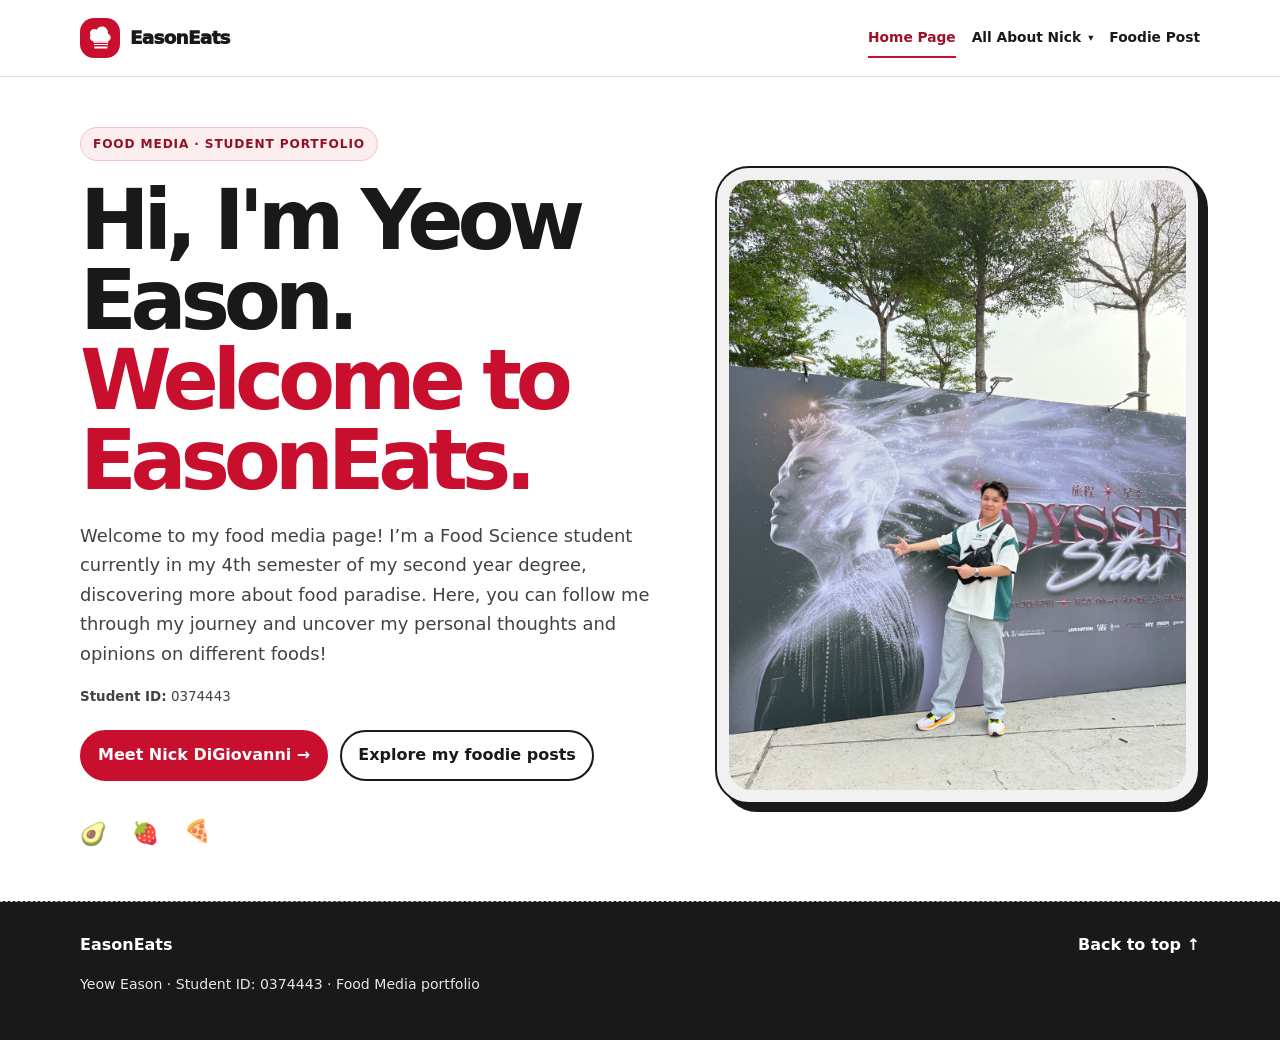
<file: index.html>
<!DOCTYPE html>

<html lang="en"><head><meta charset="utf-8"/><meta content="width=device-width, initial-scale=1" name="viewport"/>
<meta content="EasonEats: Yeow Eason’s Week 7 Food Media portfolio, featuring Nick DiGiovanni, his biography, cookbook, television appearances, social profiles, awards, and three original foodie posts." name="description"/>
<title>EasonEats | Week 7 Food Media Portfolio</title>
<style>
:root{--orange:#9B3038;--cream:#F7F5F3;--ink:#242122;--red:#8E2932;--yellow:#D9D5D3;--green:#777273;--muted:#777273;--card:#FFFFFF;--line:#D8D2D0;--shadow:0 12px 35px #4b281310}
*{box-sizing:border-box}html{scroll-behavior:smooth;scroll-padding-top:100px}body{margin:0;background:var(--cream);color:var(--ink);font-family:Inter,ui-sans-serif,system-ui,-apple-system,BlinkMacSystemFont,"Segoe UI",sans-serif;line-height:1.65}a{color:var(--red);text-underline-offset:3px}a:hover{color:#702129}.wrap{width:min(1120px,92%);margin:auto}.topbar{position:sticky;top:0;z-index:20;background:#F7F5F3ee;backdrop-filter:blur(12px);border-bottom:1px solid var(--line)}.nav{min-height:76px;display:flex;align-items:center;justify-content:space-between;gap:20px}.brand{display:flex;align-items:center;gap:10px;text-decoration:none;color:var(--ink);font-weight:950;letter-spacing:-.04em;font-size:1.15rem;white-space:nowrap}.brand-mark{display:grid;place-items:center;width:40px;height:40px;background:#C8102E;border-radius:14px;transform:none;font-size:1.3rem}.links{display:flex;align-items:center;gap:16px;flex-wrap:wrap}.links a,.dropbtn{font-size:.86rem;font-weight:800;text-decoration:none;color:var(--ink);padding:8px 0;border:0;border-bottom:2px solid transparent;background:none;cursor:pointer;font-family:inherit}.links a:hover,.dropbtn:hover{border-color:var(--orange)}.dropdown{position:relative}.dropmenu{display:none;position:absolute;top:100%;left:-14px;min-width:230px;background:var(--card);border:1px solid var(--line);box-shadow:var(--shadow);border-radius:14px;padding:8px;z-index:40}.dropmenu a{display:block;padding:9px 12px;border-radius:8px;border:0;white-space:nowrap}.dropmenu a:hover{background:#F0E7E6}.dropdown:hover .dropmenu,.dropdown:focus-within .dropmenu{display:block}.hero{padding:50px 0 58px}.hero-grid{display:grid;grid-template-columns:1.1fr .9fr;gap:42px;align-items:center}.eyebrow,.chip{display:inline-flex;align-items:center;background:#F0E7E6;border:1px solid #D8BFC0;padding:6px 12px;border-radius:99px;font-size:.76rem;text-transform:uppercase;font-weight:900;letter-spacing:.07em}h1{font-size:clamp(2.8rem,6.5vw,5.6rem);line-height:.96;letter-spacing:-.075em;margin:20px 0}h1 span{color:var(--orange);display:block}h2{font-size:clamp(2rem,4vw,3rem);letter-spacing:-.055em;line-height:1.08;margin:7px 0 12px}h3{margin:8px 0;font-size:1.28rem;line-height:1.2;letter-spacing:-.03em}p{color:#5E5859}.lead{font-size:1.12rem;max-width:650px}.actions{display:flex;gap:12px;flex-wrap:wrap;margin-top:22px}.btn{display:inline-flex;align-items:center;justify-content:center;border:2px solid var(--ink);padding:10px 16px;border-radius:999px;text-decoration:none;font-weight:850;color:var(--ink)}.btn.primary{background:var(--ink);color:white}.profile-frame{background:#F0E7E6;border:2px solid var(--ink);border-radius:34px;padding:18px;transform:rotate(1deg);box-shadow:8px 8px 0 var(--ink)}.profile-placeholder{min-height:330px;border:2px dashed #c88f6b;border-radius:23px;background:linear-gradient(135deg,#F7F5F3,#f9d9bd);display:flex;flex-direction:column;align-items:center;justify-content:center;text-align:center;padding:24px;transform:rotate(-1deg)}.avatar{font-size:4rem;margin-bottom:10px}.profile-placeholder strong{font-size:1.2rem}.profile-placeholder span{font-size:.9rem;color:var(--muted)}section{padding:55px 0}.page-hero{padding:42px 0 25px}.page-hero h1{font-size:clamp(2.5rem,6vw,4.5rem);margin:12px 0}.section-head{display:flex;align-items:end;justify-content:space-between;gap:24px;margin-bottom:25px}.kicker{font-size:.76rem;text-transform:uppercase;letter-spacing:.12em;font-weight:950;color:var(--red)}.section-intro{max-width:560px;margin:0;color:var(--muted)}.grid2{display:grid;grid-template-columns:repeat(2,minmax(0,1fr));gap:20px}.grid3{display:grid;grid-template-columns:repeat(3,minmax(0,1fr));gap:18px}.card{background:var(--card);border:1px solid var(--line);border-radius:24px;padding:24px;box-shadow:var(--shadow)}.card p{margin:8px 0}.card img{width:100%;height:235px;object-fit:cover;display:block;border-radius:17px;margin-bottom:17px}.tag{display:inline-block;font-size:.75rem;font-weight:900;border-radius:999px;padding:5px 9px;background:#F0E7E6;color:#702129}.number{font-size:.8rem;color:var(--red);font-weight:950;letter-spacing:.12em}.feature{display:grid;grid-template-columns:.75fr 1.25fr;gap:22px;align-items:stretch}.nick-art{background:var(--yellow);border:2px solid var(--ink);border-radius:24px;min-height:280px;display:flex;align-items:center;justify-content:center;text-align:center;padding:24px;font-size:1.1rem;font-weight:900}.list{padding-left:20px}.list li{margin:7px 0}.notice{border-left:4px solid var(--orange);padding:12px 16px;background:#F0E7E6;border-radius:0 12px 12px 0;color:#5E5859;margin:16px 0}.media-placeholder{min-height:155px;border:2px dashed #BEB7B7;background:#F7F5F3;border-radius:17px;display:grid;place-items:center;text-align:center;padding:20px;color:#777273;margin-bottom:14px}.food-card{padding:0;overflow:hidden;display:flex;flex-direction:column}.food-card img{height:245px;object-fit:cover;border-radius:0;margin:0}.food-body{padding:21px;display:flex;flex-direction:column;flex:1}.food-body .btn{align-self:flex-start;margin-top:auto}.meta{font-size:.84rem;color:var(--muted)}.dark{background:var(--ink);color:var(--cream)}.dark p,.dark .section-intro{color:#D8D2D0}.dark .card{background:#302C2D;border-color:#51494A}.dark .card p{color:#D8D2D0}.dark a{color:#E5DCDD}.photo-placeholder{border:2px dashed #BEB7B7;background:#F7F5F3;border-radius:18px;min-height:125px;display:grid;place-items:center;text-align:center;padding:18px;color:#777273}.refs li{margin:0 0 13px;color:#5e524a;overflow-wrap:anywhere}.small{font-size:.88rem;color:var(--muted)}.footer{background:#242122;color:#F7F5F3;padding:30px 0}.footer-row{display:flex;justify-content:space-between;gap:20px;flex-wrap:wrap}.footer .small{color:#D8D2D0}.toplink{font-weight:900;text-decoration:none;color:#E5DCDD}.section-divider{border:0;border-top:1px solid var(--line);margin:25px 0}
@media(max-width:850px){.nav{align-items:flex-start;padding:12px 0;flex-direction:column}.links{gap:6px 14px}.hero-grid,.feature{grid-template-columns:1fr}.grid3{grid-template-columns:1fr 1fr}.section-head{align-items:start;flex-direction:column}.profile-placeholder{min-height:260px}}
@media(max-width:560px){.grid2,.grid3{grid-template-columns:1fr}section{padding:42px 0}.hero{padding-top:35px}.links a,.dropbtn{font-size:.8rem}.dropmenu{left:0}.card img{height:230px}}

/* EasonEats refined warm red / white / black / grey theme */
:root {
  --orange:#9B3038;
  --cream:#F7F5F3;
  --ink:#242122;
  --red:#8E2932;
  --yellow:#D9D5D3;
  --green:#777273;
  --muted:#777273;
  --card:#FFFFFF;
  --line:#D8D2D0;
  --shadow:0 12px 35px rgba(36,33,34,.08);
}
body { background:var(--cream); color:var(--ink); }
.topbar { background:rgba(247,245,243,.96); border-bottom-color:var(--line); }
.brand-mark { background:var(--orange); color:#FFFFFF; }
.links a.active,.links a:hover { border-color:var(--orange); }
.eyebrow,.chip { background:#F0E7E6; border-color:#D8BFC0; color:#702129; }
.hero-art { background:var(--orange); }
.sticker { background:#E7E3E1; color:var(--ink); }
.card,.food-card,.blog-feature { border-color:var(--line); }
.blog-feature,.notice { background:#F0E7E6; border-color:var(--line); }
.notice { border-left-color:var(--orange); color:#51494A; }
.pill { border-color:var(--line); color:var(--ink); }
.dark { background:#242122; color:#F7F5F3; }
.footer { background:#242122; color:#F7F5F3; }
a { color:var(--red); }
a:hover { color:#702129; }
.btn.primary { background:#242122; border-color:#242122; color:#FFFFFF; }
.photo-placeholder { border-color:#BEB7B7; background:#F7F5F3; color:#5E5859; }


/* Separate navigation pages: only the selected page is visible. */
main > section.page-hidden{display:none!important}
.links a[aria-current="page"], .dropbtn[aria-current="page"]{color:var(--red);border-bottom-color:var(--orange)}
.dropbtn{white-space:nowrap}
@media(max-width:700px){.nav{align-items:flex-start;padding:12px 0;flex-direction:column}.links{gap:10px 16px}.dropmenu{left:0}}


/* EasonEats — refreshed Nick's Kitchen-inspired red / white / black / grey theme */
:root {
  color-scheme: light;
  --orange: #C8102E;
  --cream: #FFFFFF;
  --ink: #191919;
  --red: #B10E27;
  --yellow: #EDEDEE;
  --green: #55565A;
  --muted: #55565A;
  --card: #FFFFFF;
  --line: #E0E0E0;
  --shadow: 0 10px 28px rgba(20, 20, 20, .07);
}

html { background: #FFFFFF; color-scheme: light; }
body { background: #FFFFFF !important; color: #191919 !important; }
main { background: #FFFFFF; }
.topbar { background: rgba(255,255,255,.97) !important; border-bottom: 1px solid #E1E1E1 !important; }
.brand, .brand:visited { color: #191919 !important; }
.brand-mark { background: #C8102E !important; color: #FFFFFF !important; }
.links a, .dropbtn { color: #191919 !important; }
.links a:hover, .dropbtn:hover,
.links a[aria-current="page"], .dropbtn[aria-current="page"] { color: #B10E27 !important; border-bottom-color: #C8102E !important; }
.dropmenu { background: #FFFFFF !important; border-color: #E0E0E0 !important; }
.dropmenu a:hover { background: #FCEDEF !important; color: #9E0C23 !important; }

h1, h2, h3, h4, h5, h6 { color: #191919 !important; }
h1 span { color: #C8102E !important; }
p, li, .lead, .section-intro, .meta, .small { color: #424242 !important; }
.lead { color: #424242 !important; }
.eyebrow, .chip, .tag { background: #FCEDEF !important; border-color: #F0C5CC !important; color: #9E0C23 !important; }
.kicker, .number { color: #B10E27 !important; }

/* White canvas and quiet grey panels keep the red accents intentional. */
section { background-color: #FFFFFF; color: #191919; }
section.dark { background: #F3F3F3 !important; color: #191919 !important; }
.dark h1, .dark h2, .dark h3, .dark h4, .dark h5, .dark h6 { color: #191919 !important; }
.dark p, .dark li, .dark .section-intro, .dark .small { color: #424242 !important; }
.dark .card { background: #FFFFFF !important; border-color: #E0E0E0 !important; color: #191919 !important; }
.dark .card h1, .dark .card h2, .dark .card h3, .dark .card h4,
.dark .card strong { color: #191919 !important; }
.dark .card p, .dark .card li, .dark .card .small { color: #424242 !important; }
.dark a { color: #B10E27 !important; }

.card, .food-card, .blog-feature { background: #FFFFFF !important; color: #191919 !important; border-color: #E0E0E0 !important; box-shadow: 0 10px 28px rgba(20,20,20,.07) !important; }
.card h1, .card h2, .card h3, .card h4, .card strong,
.food-card h1, .food-card h2, .food-card h3, .food-card h4 { color: #191919 !important; }
.card p, .card li, .food-card p, .food-card li { color: #424242 !important; }
.feature > .card, .feature .card { background: #FFFFFF !important; color: #191919 !important; }
.feature > .card h2, .feature > .card h3, .feature > .card h4 { color: #191919 !important; }
.feature > .card p, .feature > .card li { color: #424242 !important; }
.nick-art { background: #F0F0F0 !important; border-color: #191919 !important; color: #191919 !important; }
.nick-art span { color: #424242 !important; }

.btn { background: #FFFFFF !important; border-color: #191919 !important; color: #191919 !important; }
.btn:hover { background: #F3F3F3 !important; color: #191919 !important; }
.btn.primary { background: #C8102E !important; border-color: #C8102E !important; color: #FFFFFF !important; }
.btn.primary:hover { background: #A10D25 !important; border-color: #A10D25 !important; color: #FFFFFF !important; }
.actions .btn, a.btn { text-decoration: none; }

.profile-frame { background: #F1F1F1 !important; border-color: #191919 !important; box-shadow: 8px 8px 0 #191919 !important; }
.profile-placeholder { background: linear-gradient(135deg, #FFFFFF, #F0F0F0) !important; border-color: #C8102E !important; color: #191919 !important; }
.profile-placeholder strong { color: #191919 !important; }
.profile-placeholder span { color: #55565A !important; }
.media-placeholder, .photo-placeholder { background: #F5F5F5 !important; border-color: #BEBEBE !important; color: #4A4A4A !important; }
.notice { background: #FCEDEF !important; border-left-color: #C8102E !important; color: #393939 !important; }
.notice p, .notice li { color: #393939 !important; }
.pill { background: #FFFFFF !important; border-color: #D8D8D8 !important; color: #191919 !important; }

.footer { background: #191919 !important; color: #FFFFFF !important; }
.footer p, .footer .small { color: #E5E5E5 !important; }
.footer a, .toplink { color: #FFFFFF !important; }
a { color: #B10E27; text-underline-offset: 3px; }
a:hover { color: #8F0B20; }

/* Keep the independent-page interaction intact. */
main > section.page-hidden { display: none !important; }
@media (max-width: 700px) {
  .topbar { background: rgba(255,255,255,.98) !important; }
  .links a, .dropbtn { color: #191919 !important; }
}


/* Clear, accessible All About Nick submenu — Social Media follows TV Shows */
.dropdown { position: relative; }
.dropbtn { display: inline-flex; align-items: center; gap: 7px; }
.dropdown-caret { display: inline-block; font-size: .75em; transition: transform .18s ease; }
.dropdown.open .dropdown-caret { transform: rotate(180deg); }
.dropmenu {
  display: none;
  position: absolute;
  top: calc(100% + 8px);
  left: -12px;
  min-width: 250px;
  padding: 8px;
  background: #FFFFFF !important;
  border: 1px solid #D7D7D7 !important;
  border-top: 4px solid #C8102E !important;
  border-radius: 10px;
  box-shadow: 0 16px 38px rgba(25,25,25,.16) !important;
  z-index: 1000;
}
.dropdown:hover .dropmenu,
.dropdown:focus-within .dropmenu,
.dropdown.open .dropmenu { display: block; }
.dropmenu a.nick-subnav {
  display: block;
  width: 100%;
  box-sizing: border-box;
  padding: 11px 13px;
  margin: 1px 0;
  border: 0 !important;
  border-radius: 6px;
  color: #191919 !important;
  background: #FFFFFF !important;
  text-decoration: none;
  font-size: .93rem;
  font-weight: 700;
  line-height: 1.3;
  white-space: nowrap;
}
.dropmenu a.nick-subnav:hover,
.dropmenu a.nick-subnav:focus-visible {
  background: #FCEDEF !important;
  color: #A20C25 !important;
  outline: 2px solid #C8102E;
  outline-offset: -2px;
}
.dropmenu a.nick-subnav:active { background: #F4DADD !important; }
@media (max-width: 700px) {
  .dropdown { position: relative; }
  .dropmenu { left: 0; top: calc(100% + 6px); min-width: min(270px, calc(100vw - 32px)); }
  .dropmenu a.nick-subnav { white-space: normal; }
}



/* Week 7 content refresh: consistent red / white / charcoal / light-grey styling */
:root{--brand-red:#C8102E;--brand-red-dark:#9F1027;--brand-ink:#191919;--brand-body:#444044;--brand-muted:#5F5B5C;--brand-white:#FFFFFF;--brand-grey:#F2F2F2;--brand-line:#DEDEDE;--brand-pink:#FCEDEF}
body{background:#fff!important;color:var(--brand-ink)!important}
main{background:#fff}
.topbar{background:rgba(255,255,255,.97)!important;border-bottom:1px solid var(--brand-line)!important}
.brand,.brand:visited{color:var(--brand-ink)!important}
.brand-mark{background:var(--brand-red)!important;color:#fff!important}
.links a,.dropbtn{color:var(--brand-ink)!important}
.links a:hover,.dropbtn:hover,.links a[aria-current=page],.dropbtn[aria-current=page]{color:var(--brand-red-dark)!important;border-bottom-color:var(--brand-red)!important}
.dropmenu{background:#fff!important;border-color:var(--brand-line)!important;border-top:4px solid var(--brand-red)!important}
.dropmenu a:hover{background:var(--brand-pink)!important;color:var(--brand-red-dark)!important}
h1,h2,h3,h4,h5,h6{color:var(--brand-ink)!important}
h1 span{color:var(--brand-red)!important}
p,li,.lead,.section-intro,.meta,.small{color:var(--brand-body)!important}
.eyebrow,.chip,.tag{background:var(--brand-pink)!important;border-color:#F0C5CC!important;color:#941027!important}
.kicker,.number{color:var(--brand-red-dark)!important}
section.dark{background:var(--brand-grey)!important;color:var(--brand-ink)!important}
.dark p,.dark li,.dark .section-intro,.dark .small{color:var(--brand-body)!important}
.card,.food-card,.blog-feature{background:#fff!important;color:var(--brand-ink)!important;border-color:var(--brand-line)!important;box-shadow:0 10px 28px rgba(25,25,25,.06)!important}
.card h1,.card h2,.card h3,.card h4,.card strong,.food-card h1,.food-card h2,.food-card h3,.food-card h4{color:var(--brand-ink)!important}
.card p,.card li,.food-card p,.food-card li{color:var(--brand-body)!important}
.feature{align-items:stretch}
.section-head{align-items:end}
.btn{background:#fff!important;border-color:var(--brand-ink)!important;color:var(--brand-ink)!important}
.btn.primary{background:var(--brand-red)!important;border-color:var(--brand-red)!important;color:#fff!important}
.btn.primary:hover{background:var(--brand-red-dark)!important;border-color:var(--brand-red-dark)!important}
.notice{background:var(--brand-pink)!important;border-left-color:var(--brand-red)!important;color:#3A3536!important}
.notice p,.notice li{color:#3A3536!important}
.media-photo{display:block;width:100%;height:260px;object-fit:cover;border-radius:18px;margin:0 0 16px;background:#eee}
.profile-photo{display:block;width:100%;height:350px;object-fit:cover;object-position:center 25%;border-radius:20px;background:#eee}
.book-cover{display:block;width:100%;height:360px;object-fit:contain;background:#F4F4F4;border-radius:18px;margin-bottom:16px}
.definition-image{display:block;width:100%;height:auto;max-height:260px;object-fit:contain;background:#fff;border:1px solid var(--brand-line);border-radius:14px;padding:10px}
.photo-panel{background:var(--brand-grey);border:1px solid var(--brand-line);border-radius:24px;padding:14px;min-width:0}
.photo-panel figcaption{font-size:.82rem;color:var(--brand-muted);margin:8px 4px 2px}
.subsection{padding-top:28px;margin-top:30px;border-top:1px solid var(--brand-line);scroll-margin-top:105px}
.section-anchor{scroll-margin-top:105px}
.show-card .media-photo{height:225px}
.show-card .tag{margin-bottom:5px}
.show-card .role{font-weight:800;color:var(--brand-red-dark)!important;margin:0 0 8px}
.social-grid{display:grid;grid-template-columns:repeat(5,minmax(0,1fr));gap:14px}
.social-card{min-width:0;text-align:center}
.social-brand{height:92px;border-radius:17px;background:var(--brand-grey);border:1px solid var(--brand-line);display:flex;align-items:center;justify-content:center;font-size:1.25rem;font-weight:950;letter-spacing:-.04em;color:var(--brand-red-dark);margin-bottom:14px}
.social-brand span{display:inline-grid;place-items:center;width:45px;height:45px;border-radius:50%;background:#fff;border:1px solid var(--brand-line);font-size:1.5rem}
.social-card .btn{margin-top:12px;width:100%;padding:8px 10px;font-size:.83rem}
.award-card .media-photo{height:200px;object-fit:cover}
.award-art{height:200px;border-radius:17px;background:linear-gradient(135deg,#F4F4F4,#E4E4E4);border:1px solid var(--brand-line);display:flex;align-items:center;justify-content:center;flex-direction:column;text-align:center;padding:20px;margin-bottom:16px;color:var(--brand-ink)}
.award-art .award-icon{font-size:2.4rem;margin-bottom:7px}
.award-art strong{font-size:1.1rem;line-height:1.2;color:var(--brand-ink)!important}
.award-art small{margin-top:7px;color:var(--brand-muted);font-weight:800;letter-spacing:.08em;text-transform:uppercase}
.foodie-definition{display:grid;grid-template-columns:.75fr 1.25fr;gap:22px;align-items:start}
.foodie-definition .card{height:100%}
.food-card .food-body{gap:8px}
.food-card .food-body p{margin:5px 0}
.food-card .food-body .rating{font-weight:950;color:var(--brand-red-dark)!important;margin-top:10px}
.hashtag-line{font-size:.87rem!important;color:var(--brand-muted)!important;overflow-wrap:anywhere}
.missing-media{min-height:190px;border:2px dashed #B7B7B7;background:#F4F4F4;border-radius:17px;display:flex;flex-direction:column;align-items:center;justify-content:center;text-align:center;padding:20px;color:#555;margin-bottom:15px}
.missing-media .icon{font-size:2rem;margin-bottom:8px}
.missing-media strong{color:#252525!important}
.footer{background:var(--brand-ink)!important;color:#fff!important}
.footer p,.footer .small{color:#E6E6E6!important}
.footer a,.toplink{color:#fff!important}
@media(max-width:900px){.social-grid{grid-template-columns:repeat(3,minmax(0,1fr))}.foodie-definition{grid-template-columns:1fr}}
@media(max-width:560px){.social-grid{grid-template-columns:repeat(2,minmax(0,1fr))}.profile-photo{height:300px}.book-cover{height:300px}.show-card .media-photo{height:220px}}

/* Photo framing pass: keep faces and full subjects inside their image frames */
.profile-frame { padding: 12px !important; transform:none !important; overflow:hidden; }
.profile-photo-wrap { min-height:0 !important; padding:0 !important; transform:none !important; overflow:hidden; background:#F3F3F3 !important; border:0 !important; border-radius:22px !important; }
.profile-photo { display:block; width:100%; height:auto; max-height:620px; object-fit:contain !important; object-position:center center; border-radius:18px; background:#F3F3F3; }
img { object-fit:contain; object-position:center center; }
.photo-panel img, .card img, .media-card img, .show-card img, .award-card img, .food-post img, figure img { width:100%; height:auto; max-height:520px; object-fit:contain !important; object-position:center center; background:#F3F3F3; }
.photo-panel, figure { overflow:hidden; }
@media (max-width:700px) {
 .profile-photo { max-height:520px; }
 .photo-panel img, .card img, .media-card img, .show-card img, .award-card img, .food-post img, figure img { max-height:380px; }
}


/* Final refinements requested: chef-hat branding, snug image cards, isolated pages */
.brand-mark.chef-mark { transform:none !important; border-radius:14px !important; }
.brand-mark.chef-mark svg { display:block; width:29px; height:29px; }
.brand-chef-icon { display:inline-block; vertical-align:middle; width:40px; height:40px; padding:5px; background:#C8102E; border-radius:14px; margin-right:10px; }
.feature { align-items:start !important; }
.photo-panel { align-self:start !important; height:fit-content !important; min-height:0 !important; margin:0 !important; }
.photo-panel img { display:block; width:100%; height:auto !important; max-height:560px; object-fit:contain !important; }
.photo-panel figcaption { margin-top:8px !important; }
main > section.page-hidden { display:none !important; }
main > section:not(.page-hidden) { display:block; }
@media (max-width:700px) {
  .feature { align-items:start !important; }
  .photo-panel { width:100%; }
  .photo-panel img { max-height:440px; }
}


/* Explicit page isolation: never stack separate navigation pages */
main > section.page-hidden,
main > section[hidden] { display:none !important; }
main > section:not(.page-hidden):not([hidden]) { display:block; }


/* Food-magazine paper styling: subtle torn edges, paper layers and food doodles */
:root{
  --paper:#FFFDF9;
  --paper-shadow:#E7DFD7;
  --food-red:#C8102E;
}
body{
  background:
    radial-gradient(ellipse at 8% 15%, rgba(200,16,46,.035) 0 2px, transparent 3px),
    radial-gradient(ellipse at 88% 35%, rgba(179,125,72,.055) 0 2px, transparent 3px),
    #F6F2ED !important;
  background-size:34px 34px, 42px 42px, auto !important;
}
main > section:not(.dark){
  background:transparent;
  position:relative;
}
.page-hero{
  position:relative;
  background:var(--paper);
  padding:30px 32px 38px !important;
  border:1px solid #E6DCD3;
  border-radius:4px 4px 2px 2px;
  box-shadow:0 8px 0 rgba(55,38,30,.035);
  clip-path:polygon(0 0,100% 0,100% 94%,96% 96%,91% 94%,86% 97%,80% 95%,74% 98%,67% 95%,61% 97%,54% 95%,47% 98%,39% 95%,32% 97%,25% 95%,18% 98%,11% 95%,5% 97%,0 95%);
}
.page-hero::after{
  content:"✦  🍋  ✦";
  position:absolute;
  right:22px;
  bottom:6px;
  font-size:14px;
  letter-spacing:5px;
  color:#B77B65;
  opacity:.78;
}
#home .hero-grid > div:first-child{
  position:relative;
}
#home .hero-grid > div:first-child::after{
  content:"🥑  🍓  🍕";
  display:block;
  margin-top:26px;
  font-size:22px;
  letter-spacing:9px;
  opacity:.85;
  transform:rotate(-2deg);
}
.card,.photo-panel,.profile-frame{
  background:var(--paper);
  border-color:#E1D6CD;
  box-shadow:0 7px 0 rgba(45,30,22,.035);
}
.card{
  position:relative;
}
.card::before{
  content:"";
  position:absolute;
  width:52px;
  height:13px;
  top:-6px;
  left:22px;
  background:rgba(200,16,46,.12);
  transform:rotate(-3deg);
  border-radius:2px;
  pointer-events:none;
}
.dark .card::before{background:rgba(255,255,255,.2)}
.section-head{
  position:relative;
}
.section-head::after{
  content:"✦";
  color:#C8102E;
  font-size:24px;
  opacity:.65;
  margin-left:auto;
}
.social-brand{
  display:flex;
  align-items:center;
  justify-content:center;
  background:#FFFDF9;
  border:1px solid #E8DDD5;
  border-radius:18px;
  box-shadow:0 4px 0 rgba(35,24,20,.06);
}
.social-brand svg{width:52px;height:52px;display:block}
.social-youtube svg{width:60px;height:44px}
.social-tiktok svg{width:50px;height:50px}
.social-facebook svg{width:48px;height:48px}
.social-snapchat svg{width:48px;height:48px}
.social-instagram svg{width:48px;height:48px}
.social-card h3{margin-top:12px}
.social-card .btn{margin-top:8px}
.food-card,.food-post{
  background:var(--paper);
  border:1px solid #E5D9D0;
  border-radius:20px 20px 6px 20px;
}
.food-card::after,.food-post::after{
  content:"";
  position:absolute;
  right:16px;
  top:12px;
  width:36px;
  height:10px;
  background:rgba(200,16,46,.12);
  transform:rotate(4deg);
}
footer{
  background:#EDE4DC;
  border-top:1px dashed #C8B6A7;
}
@media(max-width:700px){
 .page-hero{padding:24px 20px 34px !important}
 .section-head::after{display:none}
 #home .hero-grid > div:first-child::after{font-size:18px;letter-spacing:5px}
}


/* Foodie definition layout: large image first, explanatory card below */
.foodie-definition{
  display:flex !important;
  flex-direction:column !important;
  align-items:stretch !important;
  gap:24px !important;
  grid-template-columns:none !important;
}
.foodie-definition > figure.photo-panel{
  order:1;
  width:100% !important;
  max-width:none !important;
  align-self:stretch !important;
  padding:18px !important;
  margin:0 !important;
  background:#FFFDF9 !important;
}
.foodie-definition > figure.photo-panel img.definition-image{
  display:block;
  width:100% !important;
  height:auto !important;
  max-height:none !important;
  object-fit:contain !important;
  object-position:center !important;
  border-radius:14px;
}
.foodie-definition > article.card{
  order:2;
  width:100% !important;
  max-width:none !important;
  margin:0 !important;
}
.foodie-definition > article.card .tag{display:inline-flex}
@media(max-width:700px){
  .foodie-definition{gap:16px !important}
  .foodie-definition > figure.photo-panel{padding:10px !important}
}


/* Favourite media video card */
.favourite-media-card .video-thumbnail-link{
  position:relative;display:block;overflow:hidden;border-radius:16px;
  background:#191919;margin-bottom:16px;aspect-ratio:16/9;
}
.favourite-media-card .video-thumbnail{
  display:block;width:100%;height:100%;object-fit:cover !important;
  max-height:none !important;transition:transform .25s ease;
}
.favourite-media-card .video-thumbnail-link:hover .video-thumbnail{transform:scale(1.035)}
.favourite-media-card .video-play{
  position:absolute;left:50%;top:50%;transform:translate(-50%,-50%);
  width:58px;height:42px;border-radius:13px;background:#FF0033;color:#fff;
  display:grid;place-items:center;font-size:23px;padding-left:3px;
  box-shadow:0 4px 16px rgba(0,0,0,.25)
}
.favourite-media-card .btn{display:inline-flex;margin-top:8px}
/* Instagram Reel artwork for favourite media item 02 (a designed link cover, not a screenshot). */
.instagram-favourite-card .instagram-reel-link{display:block;text-decoration:none;margin-bottom:16px;border-radius:16px;overflow:hidden;}
.instagram-reel-poster{position:relative;isolation:isolate;aspect-ratio:16/9;overflow:hidden;display:flex;flex-direction:column;justify-content:center;gap:8px;padding:20px 22px;color:#fff;background:radial-gradient(circle at 82% 25%,rgba(255,255,255,.17) 0 7%,transparent 7.5%),linear-gradient(135deg,#171717 0%,#2a2222 48%,#9b1028 100%);}
.instagram-reel-poster:before{content:"";position:absolute;z-index:-1;width:230px;height:230px;border:30px solid rgba(255,255,255,.08);border-radius:50%;right:-60px;bottom:-120px;}
.instagram-reel-platform{display:inline-flex;align-items:center;gap:7px;align-self:flex-start;border:1px solid rgba(255,255,255,.45);border-radius:999px;padding:4px 10px;font-size:.72rem;font-weight:800;letter-spacing:.03em;background:rgba(0,0,0,.22);}
.instagram-glyph{font-size:1.3rem;line-height:1;background:linear-gradient(35deg,#ffcf67,#f64b5d 52%,#b845c5);color:transparent;background-clip:text;-webkit-background-clip:text;}
.instagram-reel-title{font-size:clamp(1.45rem,3vw,2.35rem);font-weight:1000;line-height:.92;letter-spacing:-.045em;text-shadow:0 2px 12px rgba(0,0,0,.2);}
.instagram-reel-subtitle{max-width:84%;font-size:.7rem;font-weight:900;letter-spacing:.08em;line-height:1.3;color:#ffe7a7;}
.instagram-reel-play{position:absolute;right:20px;top:50%;transform:translateY(-50%);width:45px;height:45px;border-radius:50%;display:grid;place-items:center;padding-left:3px;background:#fff;color:#c8102e;font-size:1.15rem;box-shadow:0 4px 18px rgba(0,0,0,.25);}
.instagram-reel-sticker{position:absolute;right:17px;bottom:13px;transform:rotate(-7deg);background:#ffe7a7;color:#211b1b;padding:5px 8px;font-size:.55rem;line-height:1;font-weight:1000;letter-spacing:.08em;box-shadow:2px 3px 0 rgba(0,0,0,.18);}
.instagram-favourite-card .instagram-reel-link:hover .instagram-reel-poster{filter:saturate(1.13);}
@media(max-width:560px){.instagram-reel-poster{padding:14px;gap:6px}.instagram-reel-title{font-size:1.6rem}.instagram-reel-subtitle{font-size:.58rem;max-width:82%}.instagram-reel-play{right:12px;width:36px;height:36px}}



/* Uploaded award photos */
#awards .award-photo {
  display: block;
  width: 100%;
  height: 250px;
  object-fit: contain;
  object-position: center;
  background: #f2f2f2;
  border-radius: 12px;
  margin: 0 0 18px;
}
@media (max-width: 700px) {
  #awards .award-photo { height: 210px; }
}
</style></head><body>
<header class="topbar"><div class="wrap nav"><a class="brand" href="#home"><span aria-hidden="true" class="brand-mark chef-mark"><svg aria-label="Chef hat" role="img" viewbox="0 0 48 48"><path d="M13 22.5c-4.2-.7-6.5-3.7-6.5-7.2 0-4 3.2-7.2 7.2-7.2 1.5 0 2.9.5 4 1.3C19.4 5.9 22.8 4 26.5 4c5.5 0 9.9 4.4 9.9 9.9 0 .7-.1 1.4-.2 2.1 2.8.8 4.8 3.3 4.8 6.3 0 3.6-2.9 6.5-6.5 6.5H13c-3.6 0-6.5-2.9-6.5-6.5 0-2.5 1.4-4.7 3.5-5.8" fill="#FFFFFF"></path><path d="M12 28.5h25l-2 12H14z" fill="#FFFFFF"></path><path d="M12 32h23M13 36h22" stroke="#C8102E" stroke-linecap="round" stroke-width="2.2"></path></svg></span> EasonEats</a><nav aria-label="Main navigation" class="links"><a aria-label="Open Home page" class="page-nav" data-page="home" href="#home">Home Page</a><div class="dropdown"><button aria-controls="nick-submenu" aria-expanded="false" aria-haspopup="true" aria-label="Open All About Nick submenu" class="dropbtn" data-page="nick" type="button">All About Nick <span aria-hidden="true" class="dropdown-caret">▾</span></button><div class="dropmenu" id="nick-submenu"><a class="nick-subnav" data-page="nick" href="#about-nick">About Nick</a><a class="nick-subnav" data-page="nick" href="#why-nick">Why Nick Is My Favourite Chef</a><a class="nick-subnav" data-page="nick" href="#nick-cookbook">Nick’s Cookbook</a><a class="nick-subnav" data-page="nick" href="#tv-shows">TV Shows</a><a class="nick-subnav" data-page="nick" href="#social-media">Social Media</a><a class="nick-subnav" data-page="nick" href="#awards">Awards</a><a class="nick-subnav" data-page="nick" href="#favourite-media">My 3 Favourite Media Items</a></div></div><a class="page-nav" data-page="foodie" href="#foodie-post">Foodie Post</a></nav></div></header>
<main>
<section class="hero" id="home"><div class="wrap hero-grid"><div><span class="eyebrow">Food Media · Student Portfolio</span><h1>Hi, I'm Yeow Eason.<span>Welcome to EasonEats.</span></h1><p class="lead">Welcome to my food media page! I’m a Food Science student currently in my 4th semester of my second year degree, discovering more about food paradise. Here, you can follow me through my journey and uncover my personal thoughts and opinions on different foods!</p><p class="meta"><strong>Student ID:</strong> 0374443</p><div class="actions"><a class="btn primary" href="#about-nick">Meet Nick DiGiovanni →</a><a class="btn" href="#foodie-post">Explore my foodie posts</a></div></div><div class="profile-frame"><div class="profile-placeholder profile-photo-wrap"><img alt="Yeow Eason standing at an outdoor concert display" class="profile-photo" loading="eager" src="yeow-eason-concert-profile.jpg"/></div></div></div></section>
<section id="about-nick">
<div class="wrap">
<div class="page-hero">
<span class="kicker">01 / All About Nick</span>
<h1>Meet Nick DiGiovanni</h1>
<p class="lead">A look at Nick’s journey, why I enjoy his food content, and his cookbook.</p>
</div>
<div class="feature" id="about-nick-bio">
<figure class="photo-panel">
<img alt="Portrait of Nick DiGiovanni from the supplied PDF" class="profile-photo" loading="lazy" src="nick-digiovanni-portrait.jpg" title="Portrait of Nick DiGiovanni from the supplied PDF"/>
<figcaption>Nick DiGiovanni</figcaption>
</figure>
<article class="card">
<span class="tag">About Nick</span>
<h2>His food journey</h2>
<p>Born on 19 May 1996 in Providence, Rhode Island, Nick DiGiovanni is currently 30 years old. He developed a love for cooking when he was still a kid, inspired by watching his grandmother and great-grandmother prepare food. Interestingly, Nick went on to study at Harvard University, where he designed his own area of study called <em>Food and Climate</em>. For me, it’s pretty cool to see how his passion for food goes beyond just cooking, as he also explored the relationship between food and the environment. It shows that there is so much more to food than simply making something delicious!</p>
<p>Nick’s journey took a big step forward when he competed in Season 10 of <em>MasterChef</em>, where he became the youngest-ever finalist in the show’s history and finished in third place. He also gained hands-on experience in professional kitchens, including Benu in San Francisco and Waypoint in Cambridge. What I find interesting about Nick is how he combines his professional cooking experience with a fun and creative approach to food. Instead of making cooking seem complicated or intimidating, he presents it in a way that feels exciting and accessible to everyday food lovers.</p>
<p>Today, Nick is widely known for his entertaining cooking videos, creative food experiments and impressive food-related world records. He is also the author of <em>Knife Drop: Creative Recipes Anyone Can Cook</em>, which encourages people to try making delicious dishes at home. Personally, I like how his content makes food more than just something we eat — it turns cooking into an experience filled with creativity, curiosity and fun. That’s what makes Nick DiGiovanni an interesting celebrity chef for me to feature on EasonEats!</p>
</article>
</div>
<div class="subsection" id="why-nick">
<div class="section-head"><div><span class="kicker">02 / Personal choice</span><h2>Why Nick Is My Favourite Chef</h2></div></div>
<div class="feature">
<figure class="photo-panel">
<img alt="Nick DiGiovanni in a kitchen, from the supplied PDF" class="media-photo" loading="lazy" src="nick-digiovanni-kitchen.jpg" title="Nick DiGiovanni in a kitchen, from the supplied PDF"/>
<figcaption>Nick in his studio kitchen</figcaption>
</figure>
<article class="card">
<p>One of the main reasons why Nick DiGiovanni is my favourite chef is the type of content he creates. What I enjoy most is that his videos are not always just about himself or his own cooking. He often collaborates with different celebrity chefs and food creators from around the world, giving viewers the chance to explore different cooking styles, techniques and personalities. As someone who enjoys watching food content, I find this really interesting because I get to discover other chefs that I might not have known about before. It is almost like getting to know several chefs through one channel! I also enjoy seeing how each chef approaches the same ingredient or dish differently, as it reminds me that cooking is not just about following a recipe but also about creativity, experience and personal style.</p>
<p>Another thing that makes Nick’s journey exciting to follow is his ambition to surpass Gordon Ramsay in YouTube subscribers. When I first learned about this goal, I was curious to see whether he could actually achieve something that seemed so challenging, especially when Gordon Ramsay is already such a well-known chef worldwide. What makes this interesting to me is that Nick did not simply rely on his reputation as a <em>MasterChef</em> finalist. Instead, he continued creating entertaining food videos, experimenting with unusual ideas and collaborating with well-known personalities. In fact, Nick has since surpassed Gordon Ramsay in YouTube subscribers, making his ambition even more fascinating to look back on (<a href="https://www.forbes.com/sites/jonyoushaei/2025/01/07/the-next-gordon-ramsay-how-nick-digiovanni-built-his-youtube-empire/" rel="noopener" target="_blank">Youshaei, 2025</a>). His journey makes me wonder what other goals he will set for himself next, and that curiosity is one of the reasons I continue to follow his content.</p>
<p>Besides his cooking skills and ambition, I also like how Nick makes food content entertaining and approachable. His videos can be creative, funny and sometimes surprisingly adventurous, which makes me want to keep watching even when I am not looking for a particular recipe. I appreciate how he can introduce cooking techniques and food knowledge without making the experience feel like a serious cooking lesson. To me, that is what makes Nick stand out: he combines his skills as a chef with the creativity of a content creator, making food enjoyable for both experienced cooks and ordinary food lovers. Overall, Nick DiGiovanni is my favourite chef because his content allows me to discover other chefs, learn about different cooking styles and follow an ambitious creator whose food journey keeps me curious about what comes next!</p>
</article>
</div>
</div>
<div class="subsection" id="nick-cookbook">
<div class="section-head"><div><span class="kicker">03 / Cookbook</span><h2><em>Knife Drop: Creative Recipes Anyone Can Cook</em> (2023)</h2></div></div>
<div class="feature">
<figure class="photo-panel">
<img alt="Cover of Knife Drop: Creative Recipes Anyone Can Cook by Nick DiGiovanni" class="book-cover" loading="lazy" src="knife-drop-book-cover.jpg" title="Cover of Knife Drop: Creative Recipes Anyone Can Cook by Nick DiGiovanni"/>
<figcaption><em>Knife Drop: Creative Recipes Anyone Can Cook</em></figcaption>
</figure>
<article class="card">
<p>Released on 13 June 2023, <em>Knife Drop: Creative Recipes Anyone Can Cook</em> was Nick DiGiovanni’s very first cookbook. After sharing his cooking knowledge through online videos for years, Nick wanted to bring his favourite recipes, personal experiences and cooking tips together in one book. What I find interesting is that he didn’t write it just for professional chefs or experienced cooks. Instead, he wanted to make cooking fun and accessible to everyone, even those who are just starting out in the kitchen. With creative recipes, practical tips and QR codes linking to cooking tutorials, Nick encourages readers to be more confident, experiment with food and enjoy their own cooking adventures!</p>
<p><strong>Book title:</strong> <em>Knife Drop: Creative Recipes Anyone Can Cook</em><br/><strong>Published:</strong> 13 June 2023</p>
<p><a class="btn primary" href="https://www.penguinrandomhouse.com/books/719590/knife-drop-by-nick-digiovanni/" rel="noopener" target="_blank">View publisher page ↗</a></p>
</article>
</div>
</div>
</div>
</section>
<section class="dark" id="tv-shows">
<div class="wrap">
<div class="section-head"><div><span class="kicker">04 / Screen appearances</span><h2>TV Shows</h2></div><p class="section-intro">Television shows that Nick has appeared on</p></div>
<div class="grid2">
<article class="card show-card"><img alt="Nick DiGiovanni on MasterChef" class="media-photo" loading="lazy" src="nick-digiovanni-masterchef.jpg" title="Nick DiGiovanni on MasterChef"/><span class="tag">Competition series</span><h3><em>MasterChef</em> (2019, 2021, 2024, 2026)</h3><p class="role">Contestant, mentor and guest judge</p><p>Nick first gained wider recognition as a finalist on Season 10, finishing in third place. He later returned to the competition in mentoring and judging roles, challenging contestants to demonstrate their creativity, cooking skills and understanding of different food cultures.</p></article>
<article class="card show-card"><img alt="Nick DiGiovanni on Selena + Chef" class="media-photo" loading="lazy" src="nick-digiovanni-selena-and-chef.jpg" title="Nick DiGiovanni on Selena + Chef"/><span class="tag">Cooking series</span><h3><em>Selena + Chef</em> (2022)</h3><p class="role">Guest chef · Season 4, Episode 5</p><p>In this cooking series, Nick teaches Selena Gomez how to make homemade pesto pasta served inside a giant cheese wheel. I think this is a fun example of how Nick makes cooking entertaining while helping someone else learn new techniques.</p></article>
<article class="card show-card"><img alt="Nick DiGiovanni on 100 Cooks" class="media-photo" loading="lazy" src="nick-digiovanni-100-cooks.jpg" title="Nick DiGiovanni on 100 Cooks"/><span class="tag">Food competition</span><h3><em>100 Cooks</em> (2026)</h3><p class="role">Judge</p><p>Nick joins professional chef Alex Guarnaschelli on the judging panel of this cooking competition, where 100 home cooks face unpredictable culinary challenges for a chance to win US$250,000. It is interesting to see him evaluate other cooks and put his own food knowledge to use from the judges’ side of the kitchen.</p></article>
<article class="card show-card"><img alt="Nick DiGiovanni on America's Test Kitchen: The Next Generation" class="media-photo" loading="lazy" src="nick-digiovanni-americas-test-kitchen.jpg" title="Nick DiGiovanni on America's Test Kitchen: The Next Generation"/><span class="tag">Cooking competition</span><h3><em>America’s Test Kitchen: The Next Generation</em> (2022)</h3><p class="role">Guest judge</p><p>This cooking competition gives home cooks the opportunity to prove their abilities, with a US$100,000 prize and the chance to join the America’s Test Kitchen team. Nick appeared as a guest judge, sharing his perspective on the contestants’ dishes and cooking abilities.</p></article>
<article class="card show-card"><img alt="Dish It Out promotional image" class="media-photo" loading="lazy" src="dish-it-out-promo.jpg" title="Dish It Out promotional image"/><span class="tag">Cooking show</span><h3><em>Dish It Out</em></h3><p class="role">Guest chef · Season 1, Episode 28</p><p>Nick appears alongside host Matilda “Tilly” Ramsay to prepare his signature shepherd’s pie. The episode also explores hand pies and a fresh take on lemon meringue, making it a good example of Nick sharing recipe ideas in a traditional cooking-show format.</p></article>
</div>
</div>
</section>
<section id="social-media"><div class="wrap">
<div class="section-head"><div><span class="kicker">05 / Online profiles</span><h2>Social Media</h2></div><p class="section-intro">Official social media accounts of Nick DiGiovanni</p></div>
<div class="social-grid">
<article class="card social-card"><div aria-label="YouTube logo" class="social-brand social-youtube"><svg aria-hidden="true" role="img" viewbox="0 0 48 34"><rect fill="#FF0033" height="30" rx="8" width="44" x="2" y="2"></rect><path d="M20 10.5L31 17 20 23.5Z" fill="#FFFFFF"></path></svg></div><h3>YouTube</h3><a class="btn primary" href="https://www.youtube.com/@nickdigiovanni" rel="noopener" target="_blank">Visit YouTube ↗</a></article>
<article class="card social-card"><div aria-label="Instagram logo" class="social-brand social-instagram"><svg aria-hidden="true" role="img" viewbox="0 0 48 48"><defs><lineargradient id="igGradient" x1="0" x2="1" y1="1" y2="0"><stop offset="0" stop-color="#FFB33A"></stop><stop offset=".48" stop-color="#E1306C"></stop><stop offset="1" stop-color="#833AB4"></stop></lineargradient></defs><rect fill="url(#igGradient)" height="42" rx="12" width="42" x="3" y="3"></rect><rect fill="none" height="26" rx="8" stroke="#FFFFFF" stroke-width="3.2" width="26" x="11" y="11"></rect><circle cx="24" cy="24" fill="none" r="6.5" stroke="#FFFFFF" stroke-width="3.2"></circle><circle cx="33" cy="15" fill="#FFFFFF" r="2.2"></circle></svg></div><h3>Instagram</h3><a class="btn primary" href="https://www.instagram.com/nick.digiovanni" rel="noopener" target="_blank">Visit Instagram ↗</a></article>
<article class="card social-card"><div aria-label="TikTok logo" class="social-brand social-tiktok"><svg aria-hidden="true" role="img" viewbox="0 0 48 48"><path d="M27 5v24.1a9.2 9.2 0 1 1-7.5-9.1v7.1a3.2 3.2 0 1 0 1.5 2.7V5h6.5c.6 5.1 3.4 8.2 8.5 9.3v6.6c-3.4-.5-6.4-1.8-9-4.1V5Z" fill="#25F4EE" transform="translate(-2 1)"></path><path d="M29 4v24.1a9.2 9.2 0 1 1-7.5-9.1v7.1a3.2 3.2 0 1 0 1.5 2.7V4h6.5c.6 5.1 3.4 8.2 8.5 9.3v6.6c-3.4-.5-6.4-1.8-9-4.1V4Z" fill="#FE2C55" transform="translate(-1 1)"></path><path d="M28 4v24.1a9.2 9.2 0 1 1-7.5-9.1v7.1a3.2 3.2 0 1 0 1.5 2.7V4h6.5c.6 5.1 3.4 8.2 8.5 9.3v6.6c-3.4-.5-6.4-1.8-9-4.1V4Z" fill="#111111"></path></svg></div><h3>TikTok</h3><a class="btn primary" href="https://www.tiktok.com/@nick.digiovanni" rel="noopener" target="_blank">Visit TikTok ↗</a></article>
<article class="card social-card"><div aria-label="Facebook logo" class="social-brand social-facebook"><svg aria-hidden="true" role="img" viewbox="0 0 48 48"><rect fill="#1877F2" height="42" rx="8" width="42" x="3" y="3"></rect><path d="M28.5 45V27.2h6l.9-7h-6.9v-4.5c0-2 0.6-3.4 3.5-3.4h3.7V6.1c-.6-.1-2.8-.3-5.3-.3-5.3 0-9 3.2-9 9.2v5.2h-6v7h6V45Z" fill="#FFFFFF"></path></svg></div><h3>Facebook</h3><a class="btn primary" href="https://www.facebook.com/nick.digiovanni" rel="noopener" target="_blank">Visit Facebook ↗</a></article>
<article class="card social-card"><div aria-label="Snapchat logo" class="social-brand social-snapchat"><svg aria-hidden="true" role="img" viewbox="0 0 48 48"><path d="M24 4c-7.5 0-11.3 5.7-11.3 13.2 0 2.4.3 4.2-.4 5.6-.7 1.6-2.8 3.1-5.4 4.2-.9.4-.7 1.7.3 2.1 1.5.6 3.2.9 4.7 1.1.7.1 1 .6 1.2 1.2.3 1.1.9 2.2 2.1 2.6 1.3.4 2.9-.1 4.3.4 1.7.5 2.9 2.4 4.5 3.2 1.5.8 2.5.8 4 0 1.6-.8 2.8-2.7 4.5-3.2 1.4-.5 3 .1 4.3-.4 1.2-.4 1.8-1.5 2.1-2.6.2-.6.5-1.1 1.2-1.2 1.5-.2 3.2-.5 4.7-1.1 1-.4 1.2-1.7.3-2.1-2.6-1.1-4.7-2.6-5.4-4.2-.7-1.4-.4-3.2-.4-5.6C35.3 9.7 31.5 4 24 4Z" fill="#FFFC00" stroke="#111111" stroke-width="1.8"></path><path d="M18 19c1.7-1.7 3.5-1.7 5.2 0M25.5 19c1.7-1.7 3.5-1.7 5.2 0" fill="none" stroke="#111111" stroke-linecap="round" stroke-width="2.4"></path></svg></div><h3>Snapchat</h3><a class="btn primary" href="https://www.snapchat.com/@nick.digiovanni" rel="noopener" target="_blank">Visit Snapchat ↗</a></article>
</div>
</div></section>
<section class="dark" id="awards"><div class="wrap">
<div class="section-head"><div><span class="kicker">06 / Recognition</span><h2>Awards &amp; Achievements</h2></div><p class="section-intro">A look at Nick’s achievements and recognition, including selected Forbes and Webby Awards highlights.</p></div>
<div class="grid3">
<article class="card award-card"><img alt="Forbes 30 Under 30 Food &amp; Drink feature photo" class="media-photo award-photo" loading="lazy" src="forbes-30-under-30-feature.jpg"/><span class="tag">2021</span><h3>Forbes 30 Under 30 — Food &amp; Drink</h3><p>Recognition in Forbes’ 30 Under 30 Food &amp; Drink category.</p><p class="small"><a href="https://www.forbes.com/sites/chloesorvino/2020/12/01/meet-the-breakout-entrepreneurs-who-are-resetting-the-food-industry-while-under-30-years-old" rel="noopener" target="_blank">Read Forbes article ↗</a></p></article>
<article class="card award-card"><img alt="Nick DiGiovanni holding his Streamy Award" class="media-photo" loading="lazy" src="nick-digiovanni-streamy-award.jpg" title="Nick DiGiovanni holding his Streamy Award"/><span class="tag">2023</span><h3>Streamy Award — Food</h3><p>Nick won the Food category at the 2023 Streamy Awards.</p><p class="small"><a href="https://www.facebook.com/streamys/videos/nick-digiovanni-wins-food-2023-streamy-awards/841563203850150" rel="noopener" target="_blank">View award post ↗</a></p></article>
<article class="card award-card"><img alt="Nick DiGiovanni with a YouTube Diamond Creator Award" class="media-photo" loading="lazy" src="nick-digiovanni-youtube-diamond-award.jpg" title="Nick DiGiovanni with a YouTube Diamond Creator Award"/><span class="tag">2023</span><h3>YouTube Diamond Creator Award</h3><p>Nick is pictured with his YouTube Diamond Creator Award.</p><p class="small"><a href="https://blog.youtube/creator-and-artist-stories/celebrating-10-years-of-youtube-creator-awards" rel="noopener" target="_blank">Read YouTube Creator Awards article ↗</a></p></article>
<article class="card award-card"><img alt="Nick DiGiovanni’s Webby Awards People’s Voice Winner, Social, Food &amp; Drink" class="media-photo award-photo" loading="lazy" src="nick-digiovanni-webby-social-food-drink.jpg"/><span class="tag">2025</span><h3>People’s Voice Winner — Social, Food &amp; Drink</h3><p>Listed as a People’s Voice winner in the Social Food &amp; Drink category.</p><p class="small"><a href="https://winners.webbyawards.com/2025/social/general-social/food-drink/324970/nick-digiovanni" rel="noopener" target="_blank">View 2025 Webby entry ↗</a></p></article>
<article class="card award-card"><img alt="Nick DiGiovanni’s Webby Awards Creators, Food &amp; Drink recognition" class="media-photo award-photo" loading="lazy" src="nick-digiovanni-webby-creators.jpg"/><span class="tag">2026</span><h3>Webby Awards — Creators, Food &amp; Drink</h3><p>Recognition in the 2026 Creators, Food &amp; Drink category.</p><p class="small"><a href="https://winners.webbyawards.com/2026/creators/individual-creator/food-drink/364219/nick-digiovanni" rel="noopener" target="_blank">View 2026 Webby entry ↗</a></p></article>
</div>
</div></section>
<section id="favourite-media"><div class="wrap">
<div class="section-head"><div><span class="kicker">07 / Media selection</span><h2>My 3 Favourite Media Items</h2></div><p class="section-intro">These are three pieces of Nick’s content that I enjoy</p></div>
<div class="grid3">
<article class="card favourite-media-card">
<a aria-label="Watch Nick DiGiovanni's burger video on YouTube" class="video-thumbnail-link" href="https://youtu.be/kfW94tNMFkA?si=NM-pQYE4cyDUZ1Tx" rel="noopener" target="_blank">
<img alt="Thumbnail for Nick DiGiovanni's burger-making YouTube video" class="media-photo video-thumbnail" loading="lazy" src="https://img.youtube.com/vi/kfW94tNMFkA/hqdefault.jpg"/>
<span aria-hidden="true" class="video-play">▶</span>
</a>
<span class="tag">Favourite item 01 · YouTube</span>
<h3>Learning to Make a Proper Burger</h3>
<p>Since I love burgers so much, this video has completely taught me how to make a proper burger. I enjoy how it guides me through the burger-making process and helps me understand how to prepare one properly.</p>
<p>Another reason I chose this video is that it is short and does not take much time to watch. It works as a fast learning platform for me because I can quickly pick up useful cooking knowledge without having to spend too much time going through a long video.</p>
<a class="btn primary" href="https://youtu.be/kfW94tNMFkA?si=NM-pQYE4cyDUZ1Tx" rel="noopener" target="_blank">Watch the YouTube video ↗</a>
</article>
<article class="card favourite-media-card instagram-favourite-card">
<a aria-label="Watch Nick DiGiovanni’s Instagram Reel about a chicken cooking experiment" class="instagram-reel-link" href="https://www.instagram.com/reel/DdJylL7hcNa/?cplk=aXBlZjVqbHNnMnFl" rel="noopener" target="_blank">
<div aria-hidden="true" class="instagram-reel-poster">
<span class="instagram-reel-platform"><span class="instagram-glyph">◎</span> Instagram Reel</span>
<span class="instagram-reel-title">COOKING<br/>EXPERIMENT</span>
<span class="instagram-reel-subtitle">OVERCOOKED vs UNDERCOOKED CHICKEN</span>
<span class="instagram-reel-play">▶</span>
<span class="instagram-reel-sticker">WHAT HAPPENS?</span>
</div>
</a>
<span class="tag">Favourite item 02 · Instagram Reel</span>
<h3>A Chicken Cooking Experiment</h3>
<p>Nick doesn’t just cook; he also carries out experiments for his audience. In this Reel, he explores what happens when chicken is overcooked or undercooked. I find this especially interesting because it lets viewers like me see the results of different cooking outcomes and learn something beyond a regular recipe.</p>
<p>I also like that his Instagram Reels are short while still keeping my attention and curiosity. They make me want to keep watching to find out what happens, without taking too much time. That mix of quick learning and entertainment is one of the reasons I enjoy watching his Reels.</p>
<a class="btn primary" href="https://www.instagram.com/reel/DdJylL7hcNa/?cplk=aXBlZjVqbHNnMnFl" rel="noopener" target="_blank">Watch the Instagram Reel ↗</a>
</article>
<article class="card"><img alt="Cover of Knife Drop: Creative Recipes Anyone Can Cook" class="book-cover" loading="lazy" src="knife-drop-book-cover.jpg" title="Cover of Knife Drop: Creative Recipes Anyone Can Cook"/><span class="tag">Favourite item 03 · Cookbook</span><h3>Egg Benedict Sandwich with Holiday Sauce</h3><p>One recipe that caught my attention in Nick’s cookbook, <em>Knife Drop</em>, is the Egg Benedict Sandwich. To me, it looks almost like a McDonald’s muffin sandwich. I assume it could be a healthier homemade version, although that would depend on the ingredients and how it is prepared.</p><p>Compared with his burger recipe, I find this recipe much simpler to make. The real highlight, however, is his Holiday Sauce. I find it impressively delicious, and it is the key element that brings the whole sandwich together.</p><p>I also like that this recipe gives me room to customise the other ingredients. I can choose my favourite type of meat and vegetables, so I can make the sandwich according to my own preferences. However, I would still rely on Nick’s Holiday Sauce because, without it, the dish would lose much of its flavour and brightness.</p></article>
</div>
</div></section>
<section class="dark" id="foodie-post"><div class="wrap">
<div class="page-hero"><span class="kicker">08 / My original food media</span><h1>Foodie Post</h1><p class="lead">My personal food adventures, one delicious bite at a time.</p></div>
<div class="foodie-definition">
<figure class="photo-panel"><img alt="Dictionary-style definition of foodie supplied in the PDF" class="definition-image" loading="lazy" src="foodie-definition.png" title="Dictionary-style definition of foodie supplied in the PDF"/><figcaption>Definition of “foodie” used in my project.</figcaption></figure>
<article class="card"><span class="tag">What is a foodie?</span><h2>Food is more than just eating</h2><p>To me, being a foodie is about more than just eating because I’m hungry. It’s about enjoying the whole experience of food — discovering new places, trying different dishes, exploring different flavours and appreciating the little details that make each meal special. I am a foodie because I enjoy seeking out new restaurants, comparing different dishes, learning about the stories and cultures behind the food and sharing my honest opinions with others. Whether I’m enjoying Malaysian food, grabbing a pizza with friends or trying a new burger spot, I love capturing those moments and sharing my experiences through photos, reviews and recommendations. I also enjoy thinking about what makes each meal memorable, from the taste and presentation to the atmosphere and the people I share it with. For me, food is a way to explore, create memories and discover something new with every bite. And that’s what EasonEats is all about — my personal food adventures, one delicious bite at a time!</p></article>
</div>
<div class="section-head" style="margin-top:38px"><div><span class="kicker">Three original posts</span><h2>My Foodie Posts</h2></div><p class="section-intro">My honest impressions of three different food experiences.</p></div>
<div class="grid3">
<article class="card food-card"><img alt="Ayam Gepuk meal from Gepuklah" loading="lazy" src="ayam-gepuk-gepuklah.jpg" title="Ayam Gepuk meal from Gepuklah"/><div class="food-body"><span class="tag">Post 01 · Malaysian food</span><h3>#1. Ayam Gepuk from Gepuklah — So Good, But That Queue!</h3>
<p>Some food is just so good that you keep thinking about it even after you’ve finished eating, and Gepuklah’s Ayam Gepuk is definitely one of those meals for me! The star of the show is the fried chicken, with its golden, crispy exterior and tender, juicy meat inside. But let’s talk about the sambal, because that’s where things get serious! As someone who genuinely loves spicy food and has a pretty high spice tolerance, I’d rate the sambal a 7/10 for spiciness. Honestly, it might be too intense for people who aren’t used to spicy food, but for me, it was still acceptable and added a fiery kick that made every bite more exciting. Combined with the rice and side dishes, the whole meal was savoury, satisfying and seriously delicious. If Gepuklah were closer to my place, I could easily see myself eating this once or even twice a week. Yes, I enjoyed it THAT much!</p>
<p>Price-wise, I think it’s pretty reasonable and fair for what you get. When a meal tastes this good and leaves you feeling satisfied, I don’t mind paying for it. However, there are two things that make me hesitate before visiting again. First, the location is quite far from where I live, so getting there takes more effort than I’d like. Second, the queue can be disgustingly long! I guess that’s what happens when a place becomes this popular, but waiting ages when you’re already hungry is definitely not the most enjoyable part of the experience. The food makes me want to return, but the distance and waiting time make me think twice.</p>
<p>Still, if you ask me whether I’d eat Gepuklah again, my answer is absolutely YES! The crispy chicken, fiery sambal and reasonable price make it worth considering despite the long queue. I just wish it were nearer to my place and that I didn’t have to wait so long to get my hands on it. For now, Gepuklah remains one of those places I crave whenever I’m in the mood for seriously good Ayam Gepuk. Great food, fair price, painful queue — but honestly, that sambal is hard to forget!</p>
<p class="rating">EasonEats rates it: 9/10 🌶️🍗</p><p class="hashtag-line">#AyamGepuk #Gepuklah #SpicyFoodLover #FoodieAdventures #EasonEats</p>
</div></article>
<article class="card food-card"><img alt="Pizza and pasta at Pizza Mansion" loading="lazy" src="pizza-mansion-food.jpg" title="Pizza and pasta at Pizza Mansion"/><div class="food-body"><span class="tag">Post 02 · Pizza</span><h3>#2. Pizza Mansion — My Go-To Spot for Special Occasions</h3>
<p>Some places are just worth coming back to, and Pizza Mansion is definitely one of them! I’ve visited this place multiple times, especially when there’s a special occasion or something worth celebrating. Whether it’s a birthday, a gathering with friends or simply an excuse to enjoy some good food, Pizza Mansion always comes to mind. The first time I visited was at their KL branch, and later, I tried their Petaling Jaya branch, which is much closer to my place. They have three branches across the Klang Valley, so there are a few locations to choose from depending on where you are. What I appreciate most is that they offer an online booking system, which makes planning a meal much easier. I usually don’t have to wait long when I book ahead, and honestly, that’s a huge plus when all I want to do is sit down and enjoy my food!</p>
<p>Now, let’s talk about my favourites, because these two dishes deserve their own spotlight: Silence of the Lambs and Truffle Mac &amp; Cheese! First up is the Silence of the Lambs pizza. The name itself is already memorable, but the flavour is what keeps me coming back. It features Moroccan lamb meatballs on a tomato-chilli base, topped with melted cheese, green chillies, yoghurt, harissa and coriander. I love how the rich, savoury lamb pairs with the spicy tomato base, while the yoghurt adds a creamy, cooling contrast to the bolder flavours. Every bite brings together a mix of savoury, spicy and tangy notes, making it a really satisfying pizza. And then there’s the Truffle Mac &amp; Cheese — honestly, if you’re a cheese lover, this one is hard to ignore! The macaroni is coated in a rich, creamy blend of cheeses, with truffle adding that distinctive earthy aroma and deep, savoury flavour. It’s comforting, cheesy and indulgent, the kind of dish that makes you want just one more bite even when you’re already full.</p>
<p>Price-wise, I think Pizza Mansion is pretty reasonable and fair considering the quality of the food they serve. For me, it’s not just about paying for a pizza; it’s about enjoying well-made food with flavours that stand out. Of course, it might not be somewhere I visit every week, but that’s mainly because I tend to save it for special occasions rather than because of the price. The combination of quality food, creative menu choices and the convenience of booking ahead makes it a place I’m happy to revisit. If you’re looking for somewhere to celebrate with friends or enjoy a proper pizza night, I’d definitely recommend giving Pizza Mansion a try. Just make sure you leave some room for the Truffle Mac &amp; Cheese — trust me, you don’t want to miss it!</p>
<p class="rating">EasonEats rates it: 9/10 🍕🧀</p><p class="hashtag-line">#PizzaMansion #SilenceOfTheLambs #TruffleMacAndCheese #PizzaLovers #EasonEats</p>
</div></article>
<article class="card food-card"><img alt="Burgers and fries at Shake Shack" loading="lazy" src="shake-shack-burger-fries.jpg" title="Burgers and fries at Shake Shack"/><div class="food-body"><span class="tag">Post 03 · Fast food</span><h3>#3. Shake Shack @ Sunway Pyramid — Is It Really Worth the Hype?</h3>
<p>I finally got to try Shake Shack at Sunway Pyramid, and honestly, I have mixed feelings about this one. Shake Shack is an American burger brand that has become popular worldwide, so I was curious to see whether its burgers would really stand out from the usual fast-food options we have in Malaysia. After trying it for myself, I’d say the food was okay — nothing terrible, but nothing that completely blew me away either. The burger had the familiar combination of a juicy beef patty, melted cheese, fresh vegetables and sauce, while the fries were pretty standard crinkle-cut fries. Everything was enjoyable enough, but I didn’t walk away thinking, “Wow, I need to come back for this!” Maybe my expectations were a little too high because of all the hype surrounding the brand.</p>
<p>Now, let’s talk about the price, because this is where things get a little difficult for me. I understand that Shake Shack originated in the United States and operates as an international brand, so there may be additional costs involved. However, that doesn’t automatically make the price feel worth it to me as a customer. For a burger-and-fries meal, I personally find it expensive, especially when I compare it with more familiar options like McDonald’s. At the end of the day, both places serve burgers, fries and other fast-food favourites. Although the ingredients, preparation and flavours may differ, I didn’t feel that the taste difference was big enough to justify paying so much more. If I’m craving a burger, I’d honestly rather spend less at McDonald’s and still enjoy a satisfying meal. For me, the issue isn’t that Shake Shack serves bad food; it’s that the overall experience didn’t feel special enough for the price.</p>
<p>Another thing worth mentioning is that Shake Shack has several branches across Malaysia, including Sunway Pyramid, Pavilion Kuala Lumpur, The Exchange TRX and KLIA2, making it accessible to people in different locations. However, having more branches doesn’t necessarily mean I’ll be rushing back for another visit. I’ve only tried the Sunway Pyramid branch once, and, to be honest, I don’t really see myself revisiting it anytime soon. I’m glad I tried it because at least now I know what the hype is about, but I wouldn’t go out of my way to have it again. If I’m craving a quick burger, there are other options that suit my budget better.</p>
<p>Overall, I’d say Shake Shack is worth trying once if you’re curious about the brand, but it personally didn’t win me over. The food was decent, the experience was fine, and I can understand why people might enjoy it. However, when I consider the price, flavour and other fast-food alternatives available, I just don’t think it offers enough value for me. Maybe it’s a matter of personal preference, but I’d rather save my money for food that leaves a stronger impression on me. No hate to Shake Shack — it simply wasn’t my cup of tea, or should I say, my kind of burger!</p>
<p class="rating">EasonEats rates it: 5/10 🍔</p><p class="hashtag-line">#ShakeShack #SunwayPyramid #BurgerReview #WorthTheHype #EasonEats</p>
</div></article>
</div>
</div></section>
</main><footer class="footer"><div class="wrap footer-row"><div><strong>EasonEats</strong><p class="small">Yeow Eason · Student ID: 0374443 · Food Media portfolio</p></div><a class="toplink" href="#home">Back to top ↑</a></div></footer>
<script>(() => {
  const allSections = Array.from(document.querySelectorAll('main > section'));
  const homeIds = new Set(['home']);
  const nickIds = new Set(['about-nick', 'tv-shows', 'social-media', 'awards', 'favourite-media']);
  const foodieIds = new Set(['foodie-post']);
  const navLinks = Array.from(document.querySelectorAll('.links a, .dropbtn'));
  const homeLink = document.querySelector('.links a[data-page="home"]');
  const brandLink = document.querySelector('.brand');
  const foodieLink = document.querySelector('.links a[data-page="foodie"]');
  const nickButton = document.querySelector('.dropbtn[data-page="nick"]');
  const nickDropdown = document.querySelector('.dropdown');

  function pageForHash(hash) {
    if (foodieIds.has(hash)) return 'foodie';
    if (nickIds.has(hash)) return 'nick';
    return 'home';
  }

  function setNickMenuOpen(open) {
    nickDropdown?.classList.toggle('open', open);
    nickButton?.setAttribute('aria-expanded', String(open));
  }

  function showPage(page, targetId = null, updateHash = true) {
    // Each top-level navigation view has its own explicitly defined section set.
    const visibleIds = page === 'home' ? homeIds : page === 'foodie' ? foodieIds : nickIds;

    allSections.forEach(section => {
      const visible = visibleIds.has(section.id);
      section.classList.toggle('page-hidden', !visible);
      section.hidden = !visible;
      section.setAttribute('aria-hidden', String(!visible));
    });

    navLinks.forEach(link => {
      const current = link.dataset.page === page && !link.classList.contains('nick-subnav');
      if (current) link.setAttribute('aria-current', 'page');
      else link.removeAttribute('aria-current');
    });

    if (updateHash) {
      const hashTarget = targetId || (page === 'home' ? 'home' : page === 'foodie' ? 'foodie-post' : 'about-nick');
      history.replaceState(null, '', '#' + hashTarget);
    }

    requestAnimationFrame(() => {
      if (targetId && page === 'nick') {
        document.getElementById(targetId)?.scrollIntoView({ behavior: 'auto', block: 'start' });
      } else {
        window.scrollTo({ top: 0, behavior: 'auto' });
      }
    });
  }

  homeLink?.addEventListener('click', event => {
    event.preventDefault();
    setNickMenuOpen(false);
    showPage('home');
  });
  brandLink?.addEventListener('click', event => {
    event.preventDefault();
    setNickMenuOpen(false);
    showPage('home');
  });
  foodieLink?.addEventListener('click', event => {
    event.preventDefault();
    setNickMenuOpen(false);
    showPage('foodie');
  });

  nickButton?.addEventListener('click', event => {
    event.preventDefault();
    const wasOpen = nickDropdown?.classList.contains('open');
    showPage('nick');
    setNickMenuOpen(!wasOpen);
  });

  document.addEventListener('click', event => {
    if (nickDropdown && !nickDropdown.contains(event.target)) setNickMenuOpen(false);
  });
  document.addEventListener('keydown', event => {
    if (event.key === 'Escape') {
      setNickMenuOpen(false);
      nickButton?.focus();
    }
  });

  document.querySelectorAll('.nick-subnav').forEach(link => {
    link.addEventListener('click', event => {
      event.preventDefault();
      const targetId = link.getAttribute('href').slice(1);
      showPage('nick', targetId);
      setNickMenuOpen(false);
    });
  });

  document.querySelector('.toplink')?.addEventListener('click', event => {
    event.preventDefault();
    setNickMenuOpen(false);
    showPage('home');
  });

  window.addEventListener('hashchange', () => {
    const hash = window.location.hash.slice(1);
    showPage(pageForHash(hash), nickIds.has(hash) ? hash : null, false);
  });

  const initialHash = window.location.hash.slice(1);
  showPage(pageForHash(initialHash), nickIds.has(initialHash) ? initialHash : null, false);
})();</script></body></html>
</file>
